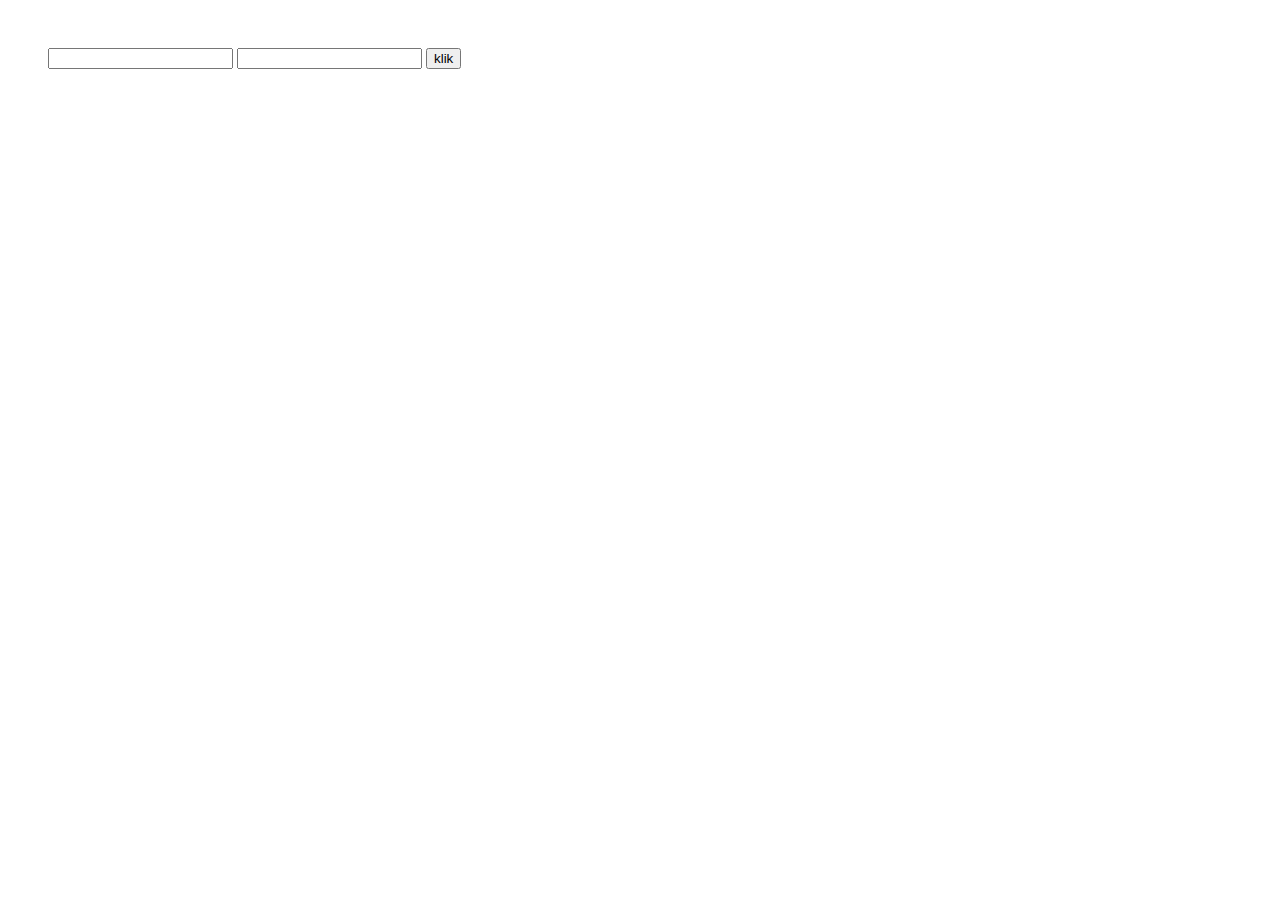
<file: ZadaniaHTML/Inf-03.2024/index.html>
<!DOCTYPE html>
<html lang="en">
<head>
    <meta charset="UTF-8">
    <meta name="viewport" content="width=device-width, initial-scale=1.0">
    <title>Document</title>
    <link rel="stylesheet" href="style.css">
</head>
<body>


        <input type="email"/>
        <input type="password"/>
        <button >klik</button>
</body>
<script src="main.js"></script>
</html>
</file>
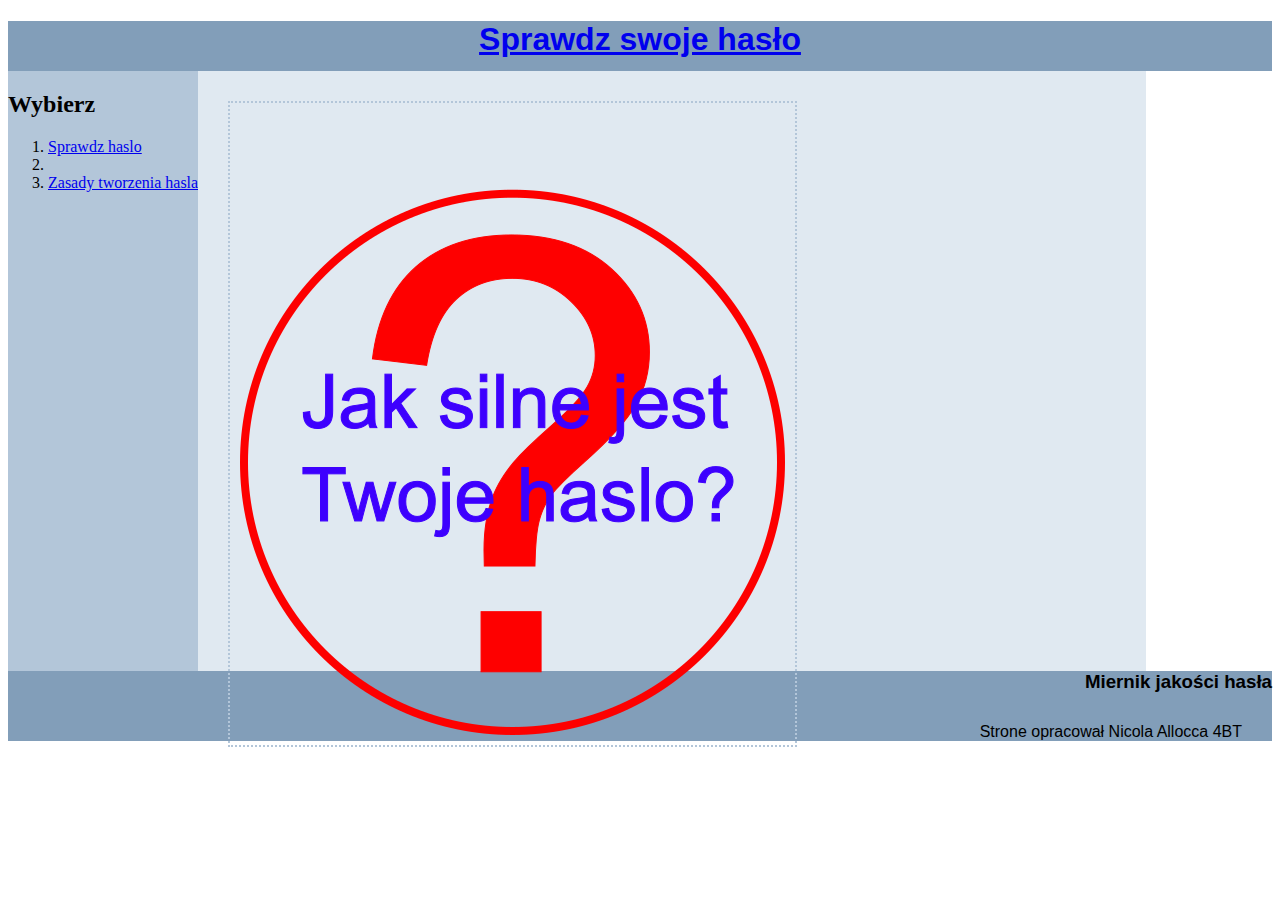
<file: ZadaniaHTML/Zadanie 04 - INF.03 01-16.08/index.html>
<!DOCTYPE html>
<html lang="pl">
<head>
    <meta charset="UTF-8">
    <meta name="viewport" content="width=device-width, initial-scale=1.0">
    <link rel="stylesheet" href="styl.css">
    <title>Miernik jakości hasła</title>
    <script src="script.js"></script>

</head>
<body>
    <section id="baner">
        <h1><a href="index.html"> Sprawdz swoje hasło </a></h1>
    </section>

    <section id="lewy">
        <h2>Wybierz</h2>
        <ol>
            <li><a href="haslo.html">Sprawdz haslo</a><li>
            <li><a href="zasady.html">Zasady tworzenia hasla</a></li>
        </ol>
    </section>



    </section>

    <section id="prawy">
        <img src="haslo.png">
       
        
        
    </section>

    <section id="stopka">
        <h3>Miernik jakości hasła</h3>
        <p>Strone opracował Nicola Allocca 4BT </p>
    </section>
    
</body>
</html>
</file>
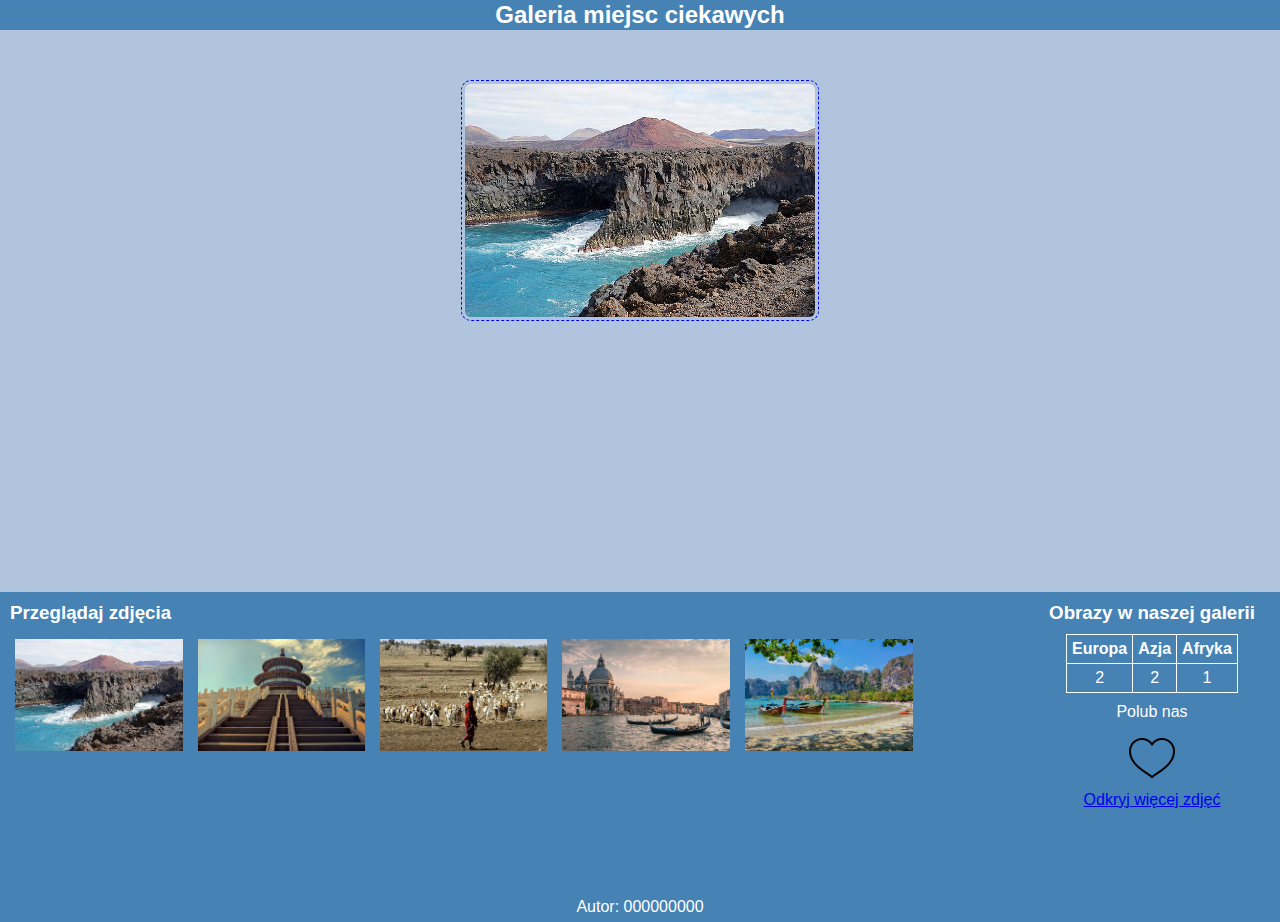
<file: ZadaniaHTML/Egzamin INF 03. 07.01.2022/galeria.html>
<!DOCTYPE html>
<html lang="pl">
<head>
  <meta charset="UTF-8">
  <meta name="viewport" content="width=device-width, initial-scale=1.0">
  <link rel="stylesheet" href="styl7.css">
  <title>Galeria</title>
</head>
<body>
  <header>
    <h2>Galeria miejsc ciekawych</h2>
  </header>

  <main>
    <img src="galeria/lanzarotte.jpg" alt="galeria">
  </main>

  <section class="columns">
    <section class="left">
      <h3>Przeglądaj zdjęcia</h3>
 
      <img src="galeria/lanzarotte.jpg" alt="lanzarotte">
      <img src="galeria/pekin.jpg" alt="pekin">
      <img src="galeria/serengeti.jpg" alt="serengeti">
      <img src="galeria/wenecja.jpg" alt="wenecja">
      <img src="galeria/tajlandia.jpg" alt="tajlandia">
 
    </section>

    <section class="right">
      <h3>Obrazy w naszej galerii</h3>
      <table>
        <tr>
          <th>Europa</th>
          <th>Azja</th>
          <th>Afryka</th>
        </tr>
        <tr>
          <td>2</td>
          <td>2</td>
          <td>1</td>
        </tr>
      </table>
      <p>Polub nas</p>
      <img src="galeria/icon-off.png" alt="ikona">
      <a target="_blank" href="https://pixabay.com">Odkryj więcej zdjęć</a>
    </section>
  </section>


  <footer>
    <p>Autor: 000000000</p>
  </footer>
</body>
<script src="app.js"></script>
</html>
</file>
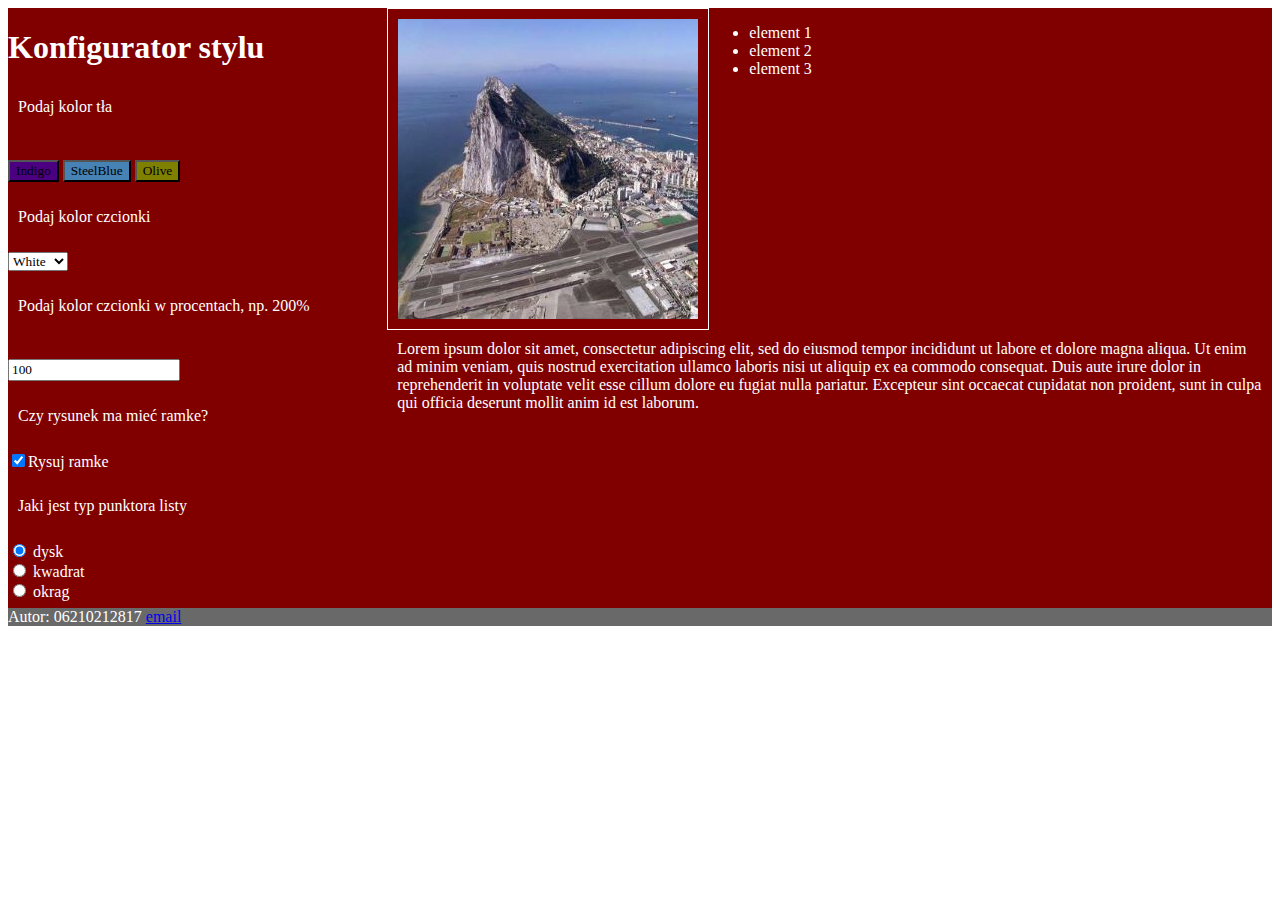
<file: ZadaniaHTML/Egzamin INF.03 EE.09-06-22.01/konfigurator.html>
<!DOCTYPE html>
<html lang="pl">
<head>
    <meta charset="UTF-8">
    <title>Style w JavaScript</title>
    <link rel="stylesheet" href="styl6.css">
    <script src="main.js"></script>
</head>
<body>
    <section id="lewy">
        <h1>Konfigurator stylu</h1>
        <p>Podaj kolor tła</p><br>
        <button type="button" id="indigo" onclick="kolorTla('Indigo')">Indigo</button>
        <button type="button" id="steelBlue" onclick="kolorTla('steelBlue')">SteelBlue</button>
        <button type="button" id="olive" onclick="kolorTla('Olive')">Olive</button>
        <p>Podaj kolor czcionki</p>
        <select name="rozwijana lista" id="kolor" onchange="kolorCzcionki(value)">
        <option value="white">White</option>
        <option value="tan">Tan</option>
        <option value="bisque">Bisque</option>
        <option value="plum">Plum</option>
        </select>
        <p>Podaj kolor czcionki w procentach, np. 200% </p><br>
        <input type="number" id="rozmiar" value="100" onblur="rozmiarCzcionki(value)">
        <p>Czy rysunek ma mieć ramke?</p>
        <label>
            <input type="checkbox" id="ramka" checked onchange="ramka()">Rysuj ramke
        </label>
        <p>Jaki jest typ punktora listy</p>
            <input type="radio" name="punktor" id="dysk" checked onchange="znaczek('disc')">
            <label for="dysk">dysk</label><br>

            <input type="radio" name="punktor" id="kwadrat" onchange="znaczek('square')" >
            <label for="kwadrat">kwadrat</label><br>

            <input type="radio" name="punktor" id="okrag" onchange="znaczek('circle')">
            <label for="okrag">okrag</label><br>


    </section>




    <section id="prawy">
    <img src="gibraltar.jpg" alt="Gibraltar" id="obraz">
    <ul id="lista">
    <li>element 1</li>
    <li>element 2</li>
    <li>element 3</li>
    </ul>
    <p>Lorem ipsum dolor sit amet, consectetur adipiscing elit, sed do eiusmod tempor incididunt ut labore et dolore magna aliqua. Ut enim ad minim veniam, quis nostrud exercitation ullamco laboris nisi ut aliquip ex ea commodo consequat. Duis aute irure dolor in reprehenderit in voluptate velit esse cillum dolore eu fugiat nulla pariatur. Excepteur sint occaecat cupidatat non proident, sunt in culpa qui officia deserunt mollit anim id est laborum. </p>




    </section>


    <footer id="stopka">
Autor: 06210212817 <a href="mailto:">email</a>
    </footer>
   

</body>
</html>
</file>
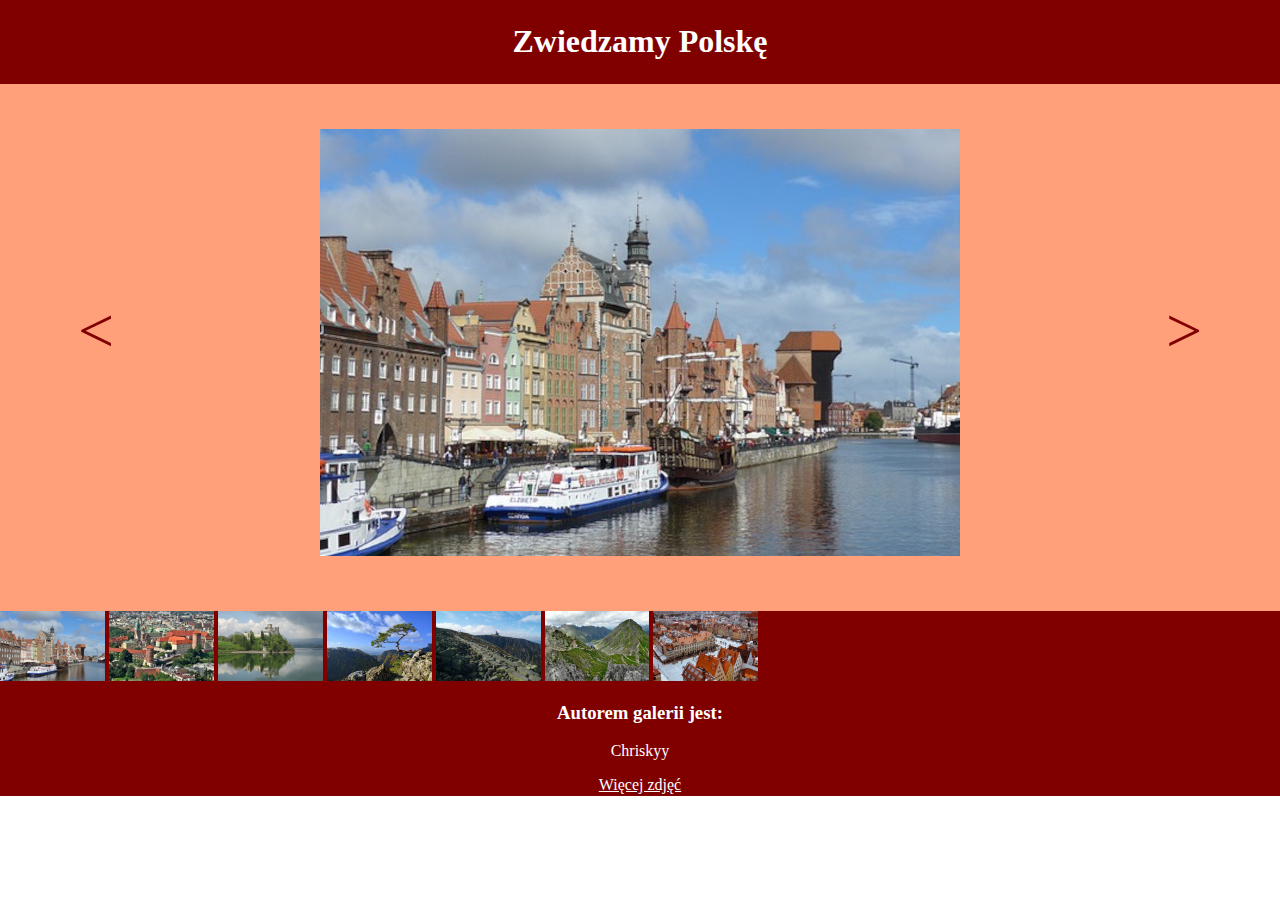
<file: ZadaniaHTML/Egzamin js 03/galeria.html>
<!DOCTYPE html>
<html lang="pl">

<head>
    <meta charset="UTF-8">
    <title>Biuro turystyczne</title>
    <link rel="stylesheet" href="styl.css">
</head>

<body>
    <header>
        <h1>Zwiedzamy Polskę</h1>
    </header>
    <main>
        <section id="lewy">
            <button onclick="poprzednieZdjecie()">&lt;</button>
        </section>
        <section id="srodkowy">
            <img src="1.jpg" alt="Aktywne zdjęcie" id="aktywne_zdjecie">
        </section>
        <section id="prawy">
            <button onclick="nastepneZdjecie()">&gt;</button>
        </section>
        <section id="miniatury">
            <img src="1.jpg" alt="Gdańsk">
            <img src="2.jpg" alt="Kraków">
            <img src="3.jpg" alt="Niedzica">
            <img src="4.jpg" alt="Pieniny">
            <img src="5.jpg" alt="Szklarska Poręba">
            <img src="6.jpg" alt="Tatry">
            <img src="7.jpg" alt="Wrocław">
        </section>
    </main>
    <footer>
        <h3>Autorem galerii jest:</h3>
        <p>Chriskyy</p>
        <a href="http://pixabay.com" target="_blank">Więcej zdjęć</a>
    </footer>
    <script src="main.js"></script>
</body>

</html>
</file>
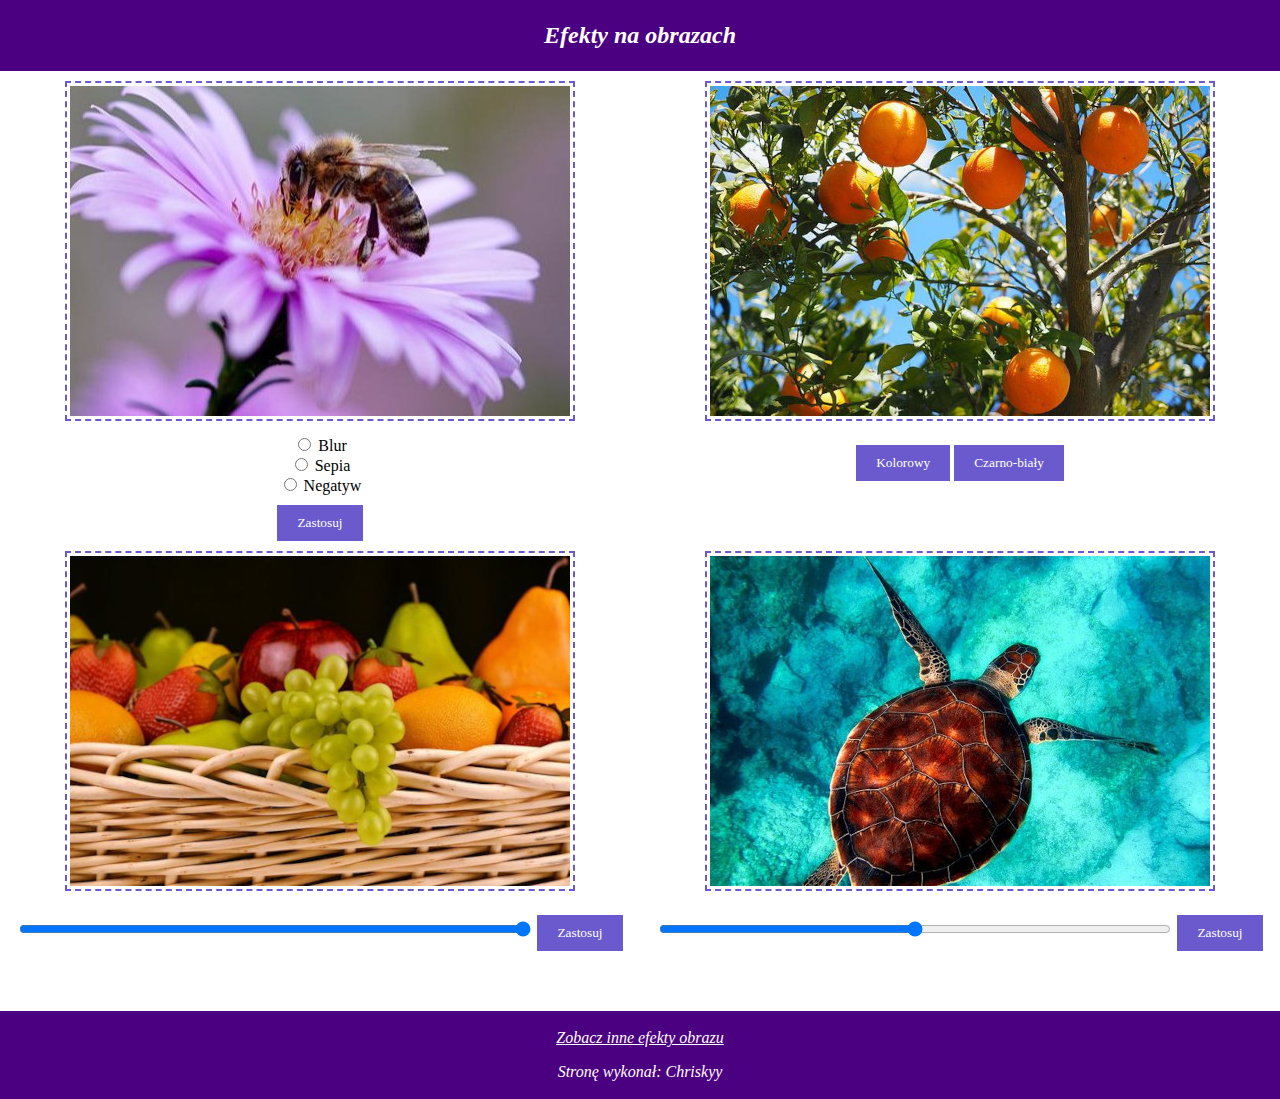
<file: ZadaniaHTML/Egzamin js 04/obrazki.html>
<!DOCTYPE html>
<html lang="pl">

<head>
    <meta charset="UTF-8">
    <title>Efekty obrazu</title>
    <link rel="stylesheet" href="styl.css">
</head>

<body>
    <header>
        <h2>Efekty na obrazach</h2>
    </header>
    <main>
        <section>
            <img src="pszczola.jpg" alt="pszczoła na fioletowym kwiatku" id="pszczola">
            <form>
                <label>
                    <input type="radio" name="efekt" value="blur(6px)"> Blur
                </label>
                <br>
                <label>
                    <input type="radio" name="efekt" value="sepia(100%)"> Sepia
                </label>
                <br>
                <label>
                    <input type="radio" name="efekt" value="invert(100%)"> Negatyw
                </label>
                <br>
                <button type="button" onclick="zastosujEfekt()">Zastosuj</button>
            </form>
        </section>
        <section>
            <img src="pomarancza.jpg" alt="drzewo pomarańczy" id="pomarancza">
            <br>
            <button type="button" onclick="kolor()">Kolorowy</button>
            <button type="button" onclick="czarnoBialy()">Czarno-biały</button>
        </section>
        <section>
            <img src="owoce.jpg" alt="Kosz pełen owoców" id="owoce">
            <br>
            <input id="przezroczystosc" type="range" min="0" max="100" value="100">
            <button type="button" onclick="zastosujPrzezroczystosc()">Zastosuj</button>
        </section>
        <section>
            <img src="zolw.jpg" alt="Żółw w wodzie" id="zolw">
            <br>
            <input id="jasnosc" type="range" min="0" max="250">
            <button type="button" onclick="zastosujJasnosc()">Zastosuj</button>
        </section>
    </main>
    <footer>
        <p><a href="http://www.css.com/" target="_blank">Zobacz inne efekty obrazu</a></p>
        <p>Stronę wykonał: Chriskyy</p>
    </footer>
    <script src="main.js"></script>
</body>

</html>
</file>
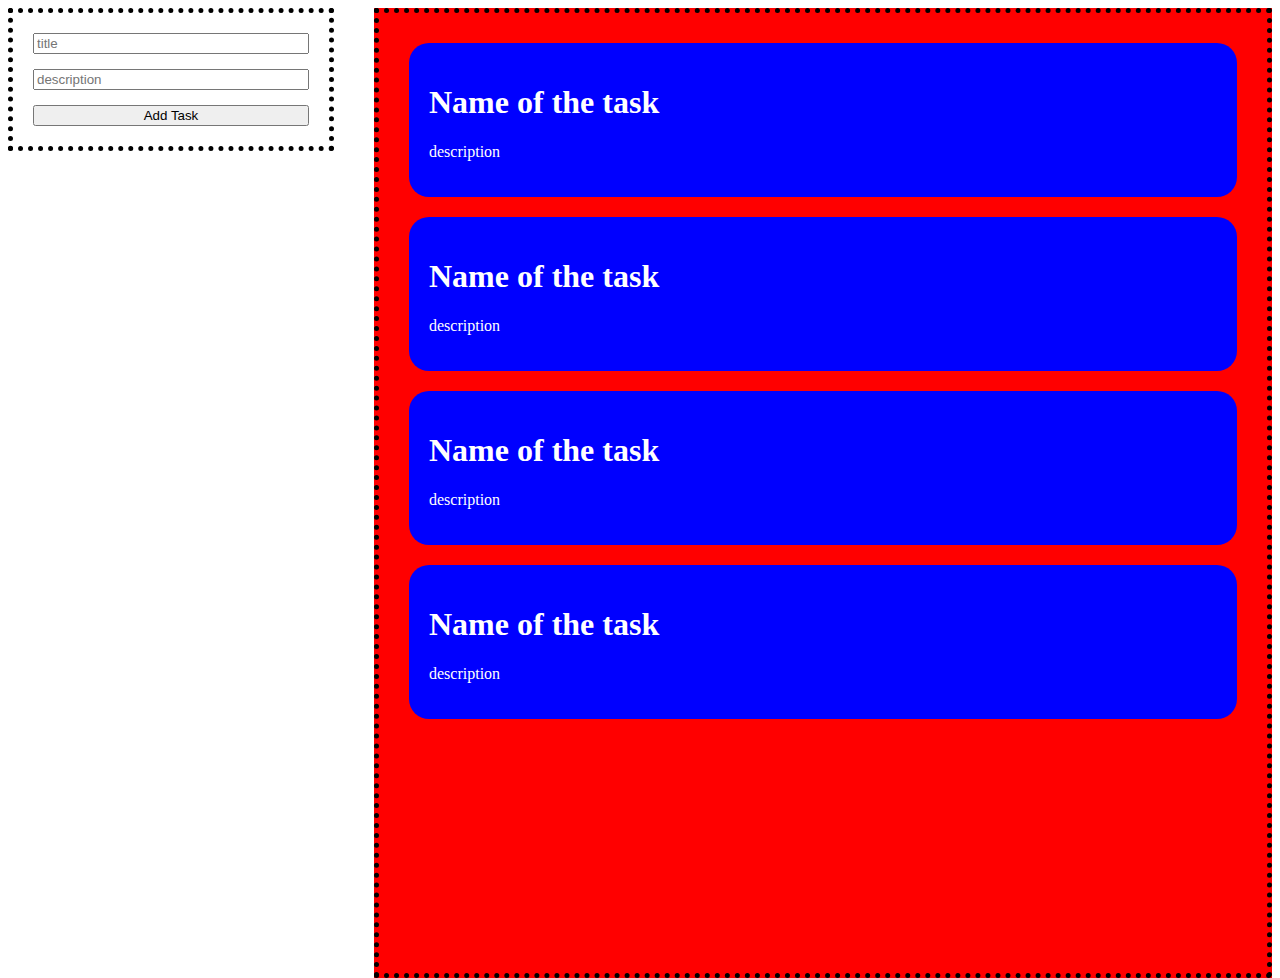
<file: ZadaniaHTML/inf-03.05.11.2024/todolist.html>
<!DOCTYPE html>
<html lang="en">
<head>
    <meta charset="UTF-8">
    <meta name="viewport" content="width=device-width, initial-scale=1.0">
    <link rel="stylesheet" href="style2.css">
    <title>Document</title>


</head>
<body>
    <div class = "main">
        <div class ="form-wrapper">
            <form>

            <input placeholder="title" name="title" type="test"/>
            <input placeholder="description" name="description" type="test"/>
            <button type="submit">Add Task</button>

            </form>
        </div>

        <div class="todo-list">
            <div class="task">
                <h1>Name of the task</h1>
                <p>description</p>
            </div>

                <div class="task">
                    <h1>Name of the task</h1>
                    <p>description</p>
                </div>




                <div class="task">
                    <h1>Name of the task</h1>
                    <p>description</p>
                </div>

        


                <div class="task">
                    <h1>Name of the task</h1>
                    <p>description</p>
                </div>



        </div>
    </div>


</body>
<script src="script.js"></script>
</html>
</file>
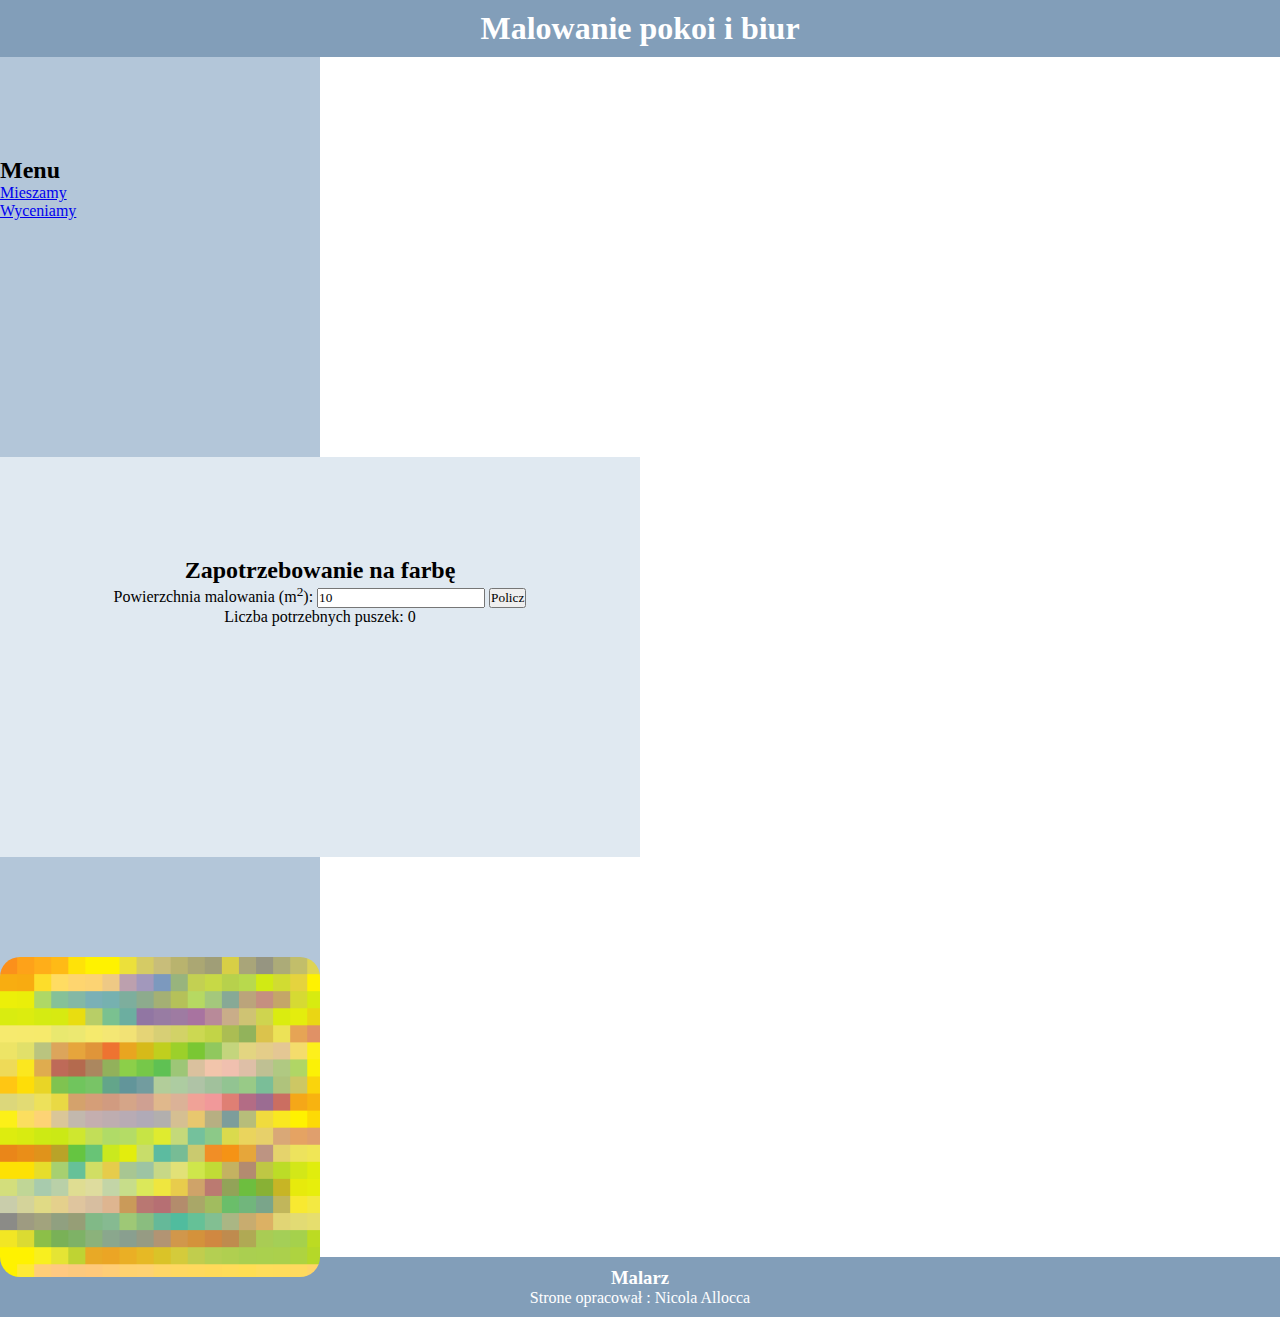
<file: ZadaniaHTML/Zadanie .js - inf03_2023_01_01/cena.html>
<!DOCTYPE html>
<html lang="pl">
<head>
    <meta charset="UTF-8">
    <meta name="viewport" content="width=device-width, initial-scale=1.0">
    <title>malarz</title>
    <link rel="stylesheet" href="styl_1.css">


</head>
<body>
    <header><h1>Malowanie pokoi i biur</h1></header>
<div class="main">
    <section class="lewy">
        <h2>Menu</h2>
        <ul>
            <li><a href="mieszamy.html">Mieszamy</a></li>
            <li><a href="cena.html">Wyceniamy</a></li>
        </ul>
        
    </section>

    <section class="dolny"></section>

    <section class="srodkowy">
        <h2>Zapotrzebowanie na farbę</h2>
        <label for="powierzchnia">Powierzchnia malowania (m<sup>2</sup>): </label>
        <input type="number" id="powierzchnia" value="10" min="0">
        <button onclick="obliczPuszki()">Policz</button>

        <p id="wynik">Liczba potrzebnych puszek: 0</p>
        <script src="skrypt.js"></script>

    </section>
    <section class="prawy">
        <img src="obraz.png" alt="Próbki farb">
    </section>
</div>
<footer><h3>Malarz</h3><p>Strone opracował : Nicola Allocca</p></footer>
</body>



   
</html>
</file>
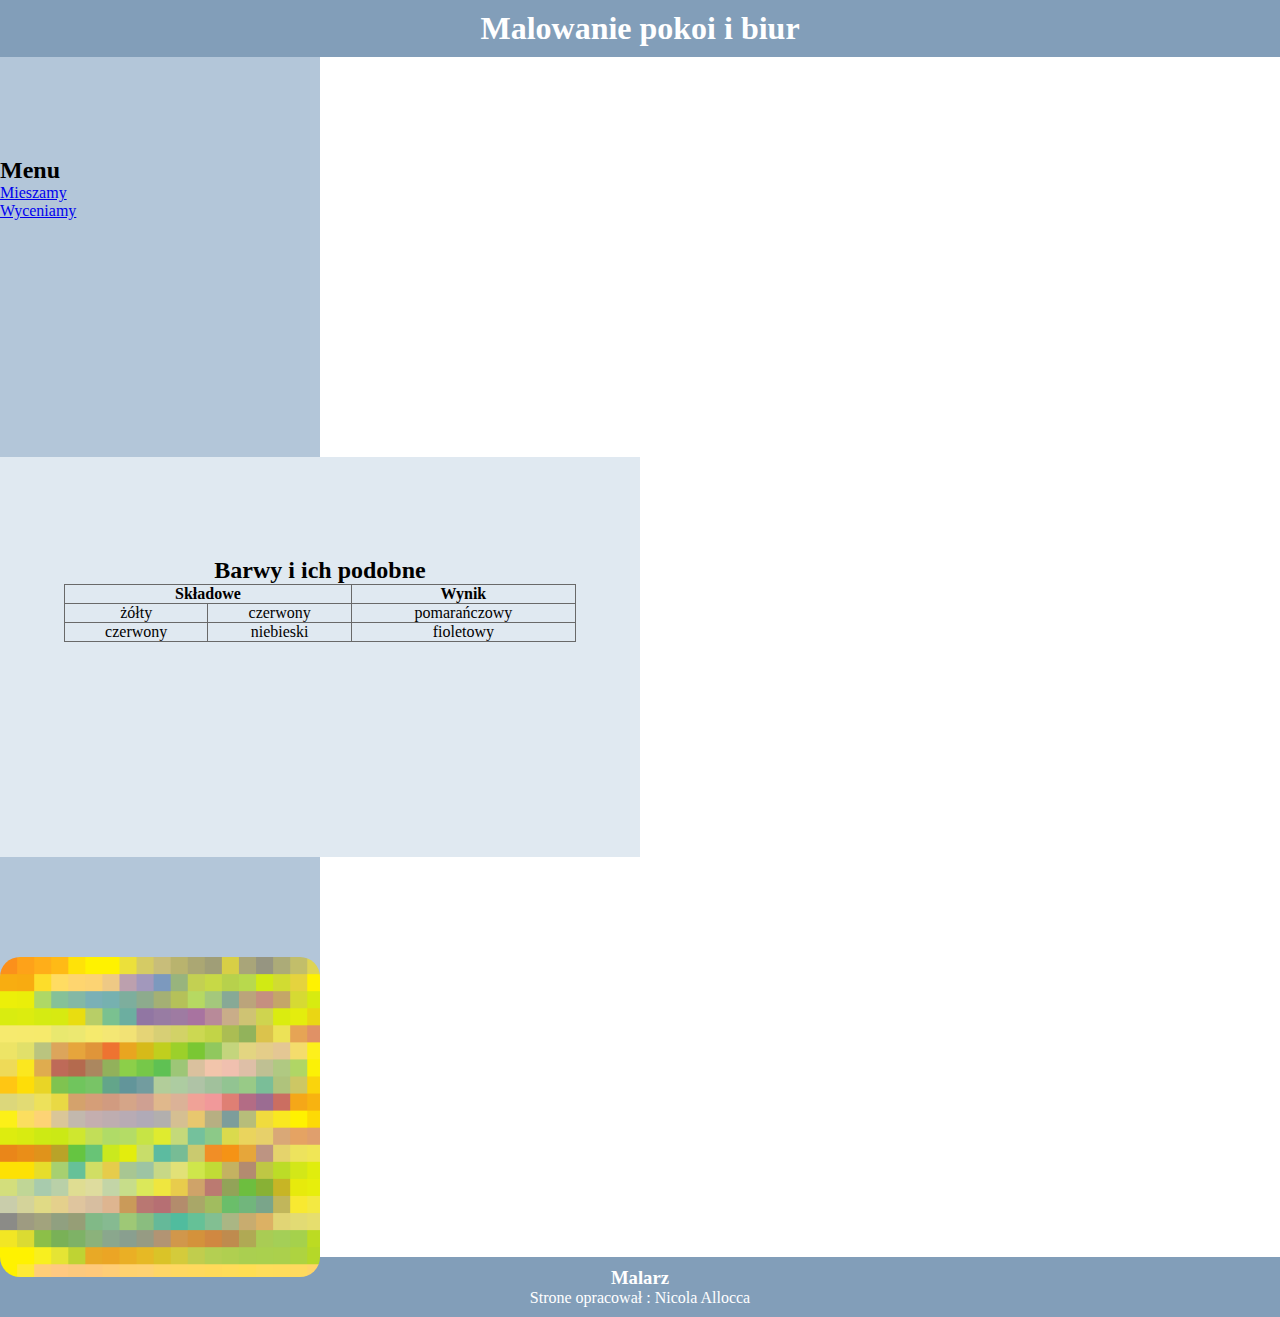
<file: ZadaniaHTML/Zadanie .js - inf03_2023_01_01/mieszamy.html>
<!DOCTYPE html>
<html lang="pl">
<head>
    <meta charset="UTF-8">
    <meta name="viewport" content="width=device-width, initial-scale=1.0">
    <title>malarz</title>
    <link rel="stylesheet" href="styl_1.css">


</head>
<body>
    <header><h1>Malowanie pokoi i biur</h1></header>
<div class="main">
    <section class="lewy">
        <h2>Menu</h2>
        <ul>
            <li><a href="mieszamy.html">Mieszamy</a></li>
            <li><a href="cena.html">Wyceniamy</a></li>
        </ul>
    </section>

    <section class="dolny"></section>

    <section class="srodkowy">
        <h2>Barwy i ich podobne</h2>
        <table>
            <tr>
                <th colspan="2">Składowe</th>
                <th>Wynik</th>
            </tr>
            <tr>
                <td>żółty</td>
                <td>czerwony</td>
                <td>pomarańczowy</td>
            </tr>
            <tr>
                <td>czerwony</td>
                <td>niebieski</td>
                <td>fioletowy</td>
            </tr>
        </table>

    </section>
    <section class="prawy">
        <img src="obraz.png" alt="Próbki farb">
    </section>
</div>
<footer><h3>Malarz</h3><p>Strone opracował : Nicola Allocca</p></footer>
</body>


</html>
</file>
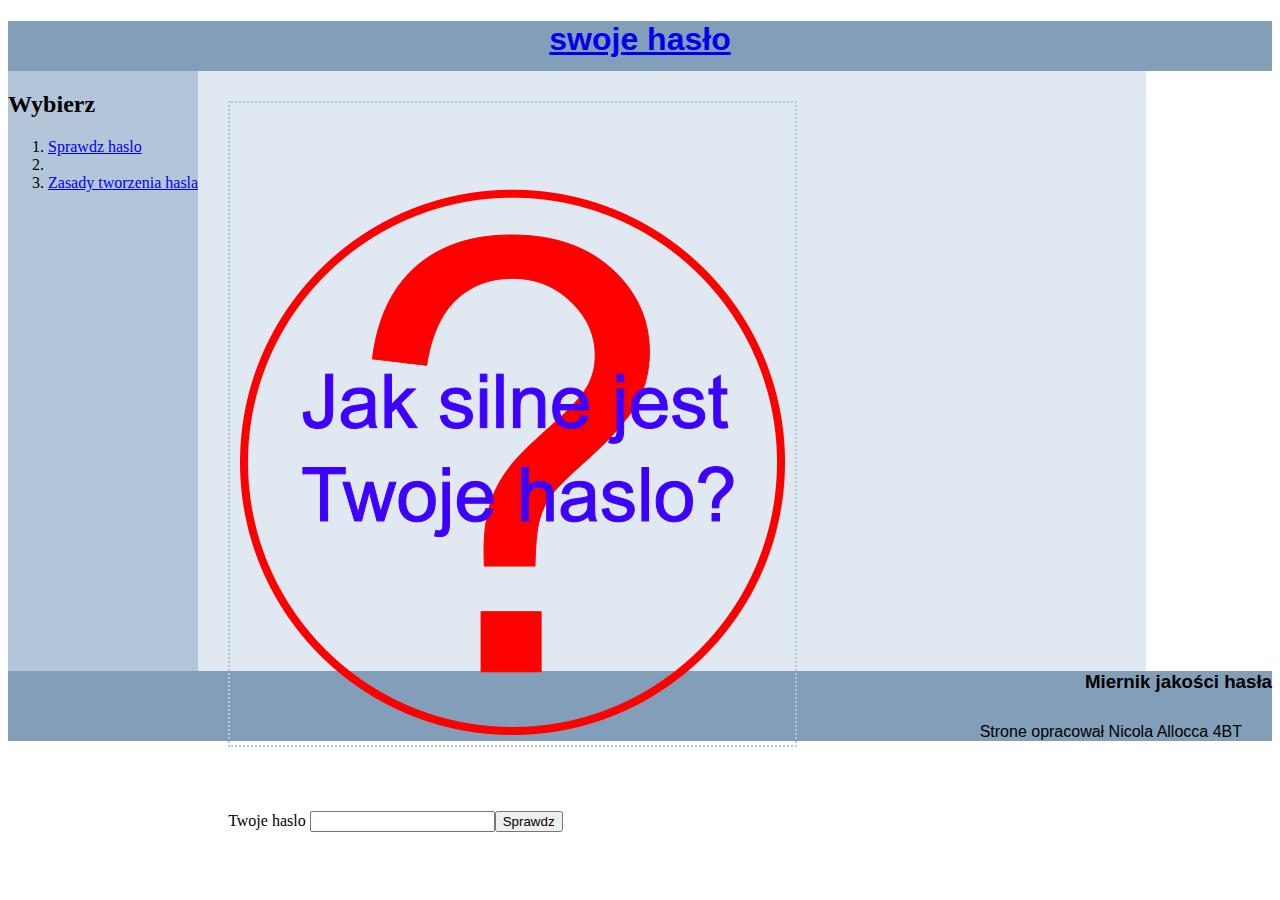
<file: ZadaniaHTML/Zadanie 04 - INF.03 01-16.08/haslo.html>
<!DOCTYPE html>
<html lang="pl">
<head>
    <meta charset="UTF-8">
    <meta name="viewport" content="width=device-width, initial-scale=1.0">
    <link rel="stylesheet" href="styl.css">
    <script src="script.js"></script>
    <title>Miernik jakości hasła</title>
    

</head>
<body>
    <section id="baner">
        <h1><a href="index.html"> swoje hasło </a></h1>
    </section>

    <section id="lewy">
        <h2>Wybierz</h2>
        <ol>
            <li><a href="haslo.html" > Sprawdz haslo</a><li>
            <li><a href="zasady.html" > Zasady tworzenia hasla</a></li>

        </ol>
    </section>



    </section>

    <section id="prawy">
        <img src="haslo.png">
        <p>Twoje haslo <input type="password" id="haslo"><button type="button">Sprawdz</button> </p>
        <p id="wynik"></p>
        
        
    </section>

    <section id="stopka">
        <h3>Miernik jakości hasła</h3>
        <p>Strone opracował Nicola Allocca 4BT </p>
    </section>
    
</body>
</html>
</file>
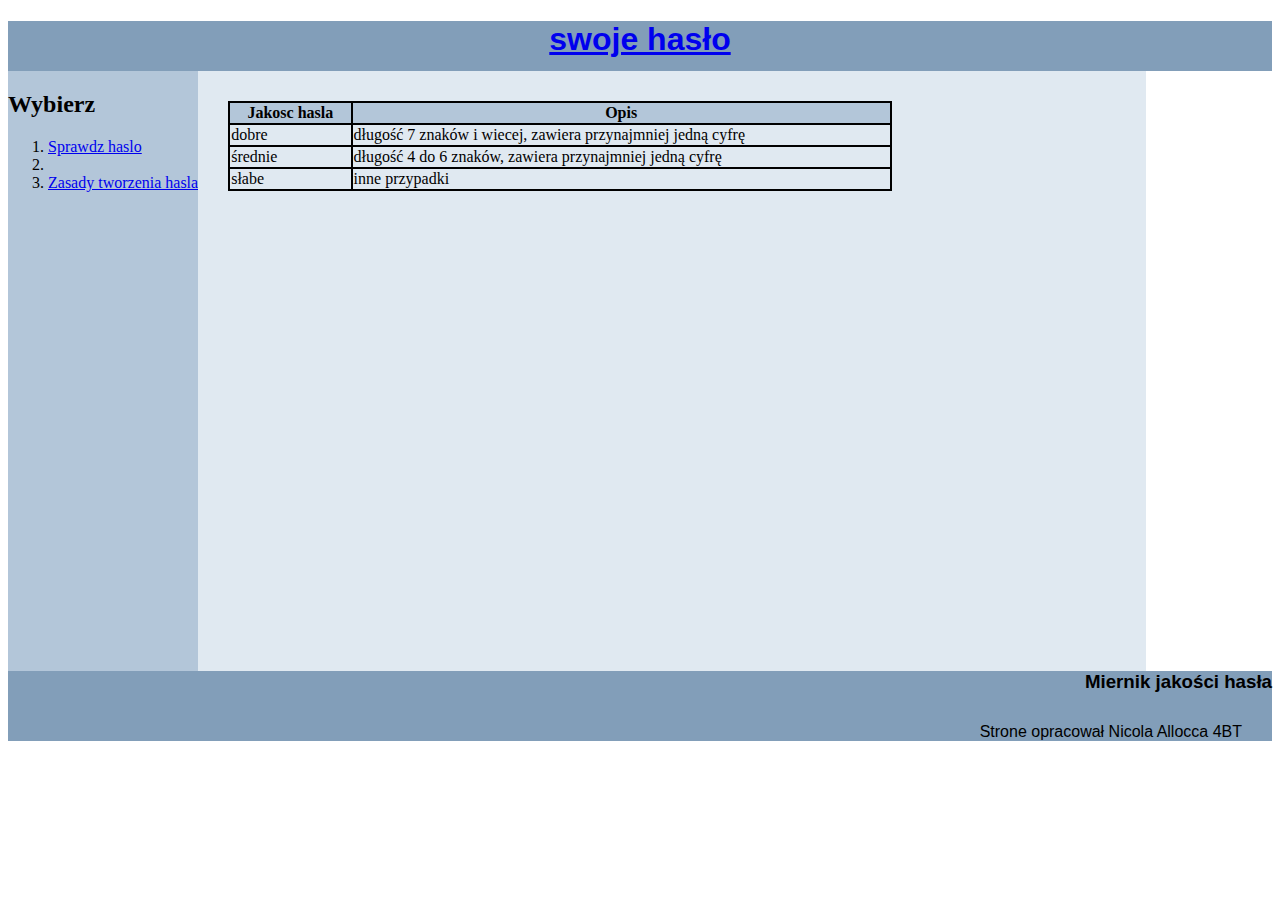
<file: ZadaniaHTML/Zadanie 04 - INF.03 01-16.08/zasady.html>
<!DOCTYPE html>
<html lang="pl">
<head>
    <meta charset="UTF-8">
    <meta name="viewport" content="width=device-width, initial-scale=1.0">
    <link rel="stylesheet" href="styl.css">
    <title>Miernik jakości hasła</title>
    <script src="script.js"></script>

</head>
<body>
    <section id="baner">
        <h1><a href="index.html"> swoje hasło </a></h1>
    </section>

    <section id="lewy">
        <h2>Wybierz</h2>
        <ol>
            <li><a href="haslo.html" > Sprawdz haslo</a><li>
            <li><a href="zasady.html" > Zasady tworzenia hasla</a></li>

        </ol>
    </section>



    </section>

    <section id="prawy">
       <table>
        <tr>
            <th>Jakosc hasla</th><th>Opis</th>
        </tr>
        <tr><td>dobre</td><td>długość 7 znaków i wiecej, zawiera przynajmniej jedną cyfrę</td></tr>
        <tr><td>średnie</td><td>długość 4 do 6 znaków, zawiera przynajmniej jedną cyfrę</td></tr>
        <tr><td>słabe</td><td>inne przypadki</td></tr>
       </table>
        
    </section>

    <section id="stopka">
        <h3>Miernik jakości hasła</h3>
        <p>Strone opracował Nicola Allocca 4BT </p>
    </section>
    
</body>
</html>
</file>
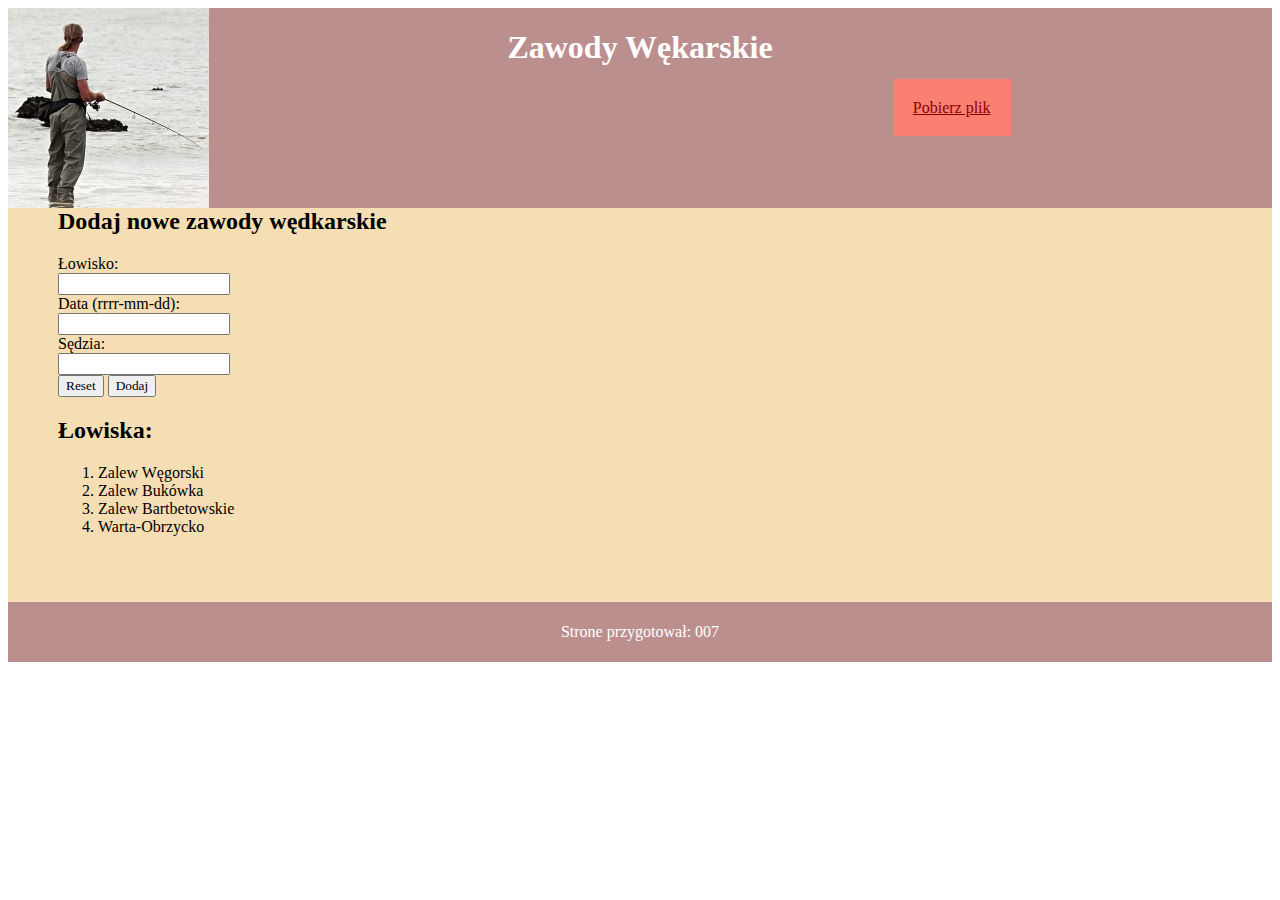
<file: ZadaniaHTML/Nicola_allocca/egzamin01/zawody.html>
<!DOCTYPE html>
<html lang="pl">
<head>
    <meta charset="UTF-8">
    <meta name="viewport" content="width=device-width, initial-scale=1.0">
    <link rel="stylesheet" href="styl5.css">
    <title>Wędkowanie - moje hobby</title>
    
</head>
<body>
    <header>
        <section id="lewy">
            <img src="zawody.jpg" alt="">
        </section>
        <section id="srodkowy">
            <h1>Zawody Wękarskie</h1>
        </section>
        <section id="prawy">
            <a href="kwerendy.txt">Pobierz plik</a>
        </section>

    </header>
    <main>
        <h2>Dodaj nowe zawody wędkarskie</h2>
        <form action="zgloszenie.php" method="post">
            Łowisko: <br>
            <input type="number" name="lowisko"><br>
            Data (rrrr-mm-dd): <br>
            <input type="text" name="data"> <br>
            Sędzia: <br>
            <input type="text" name="sedzia"> <br>
            <button type="reset">Reset</button>
            <button type="submit">Dodaj</button>
        </form>
        <h2>Łowiska:</h2>

        <ol>
            <li>Zalew Węgorski</li>
            <li>Zalew Bukówka </li>
            <li>Zalew Bartbetowskie</li>
            <li>Warta-Obrzycko</li>
        </ol>
    </main>
    <footer>
        <p>Strone przygotował: 007</p>
    </footer>
    
</body>
</html>
</file>
<file: ZadaniaHTML/Inf-03.2024/style.css>
body,html {
    height: 100px;
    padding: 20px;
}

div {
    width: 100%;
    height: 100%;
    display: flex;
    gap: 20px;
    justify-content: center;

    margin: 10px;
}

section {
    border: 2px solid black;
    height: 300px;
    display: flex;
    padding: 10px;
}
</file>
<file: ZadaniaHTML/Zadanie 04 - INF.03 01-16.08/styl.css>
#baner {
    background-color: #829EB9;
    height: 50px;
    font-family: Arial;
    text-align: center;

}

#lewy {
    background-color: #B3C6D9;
    height: 600px;
    float: left;

}

#prawy {
    background-color: #E0E9F1;
    height: 600px;
    width: 75%;
    float: left;

}

#stopka {
    background-color: #829EB9;
    font-family: Arial;
    text-align: right;
    clear: both;
}

img {
    margin: 30px;
    padding: 10px;
    border: #B3C6D9 dotted 2px;
}

table {
    margin: 30px;
    border: 2px solid;
    width: 70%;
    border-collapse: collapse;
}

td, th {
    border: 2px solid;
}
th {
    background-color: #B3C6D9;
}

tr:hover {
    color: white;
    background-color: blue;
}

p {
    margin: 30px;
}
</file>
<file: ZadaniaHTML/Egzamin INF 03. 07.01.2022/styl7.css>
* {
    margin: 0;
    padding: 0;
    box-sizing: border-box;
    font-family: Helvetica, sans-serif;
  }
  
  body {
    width: 100vw;
    height: 100vh;
  }
  

  header, footer {
    background-color: rgb(70, 130, 180);
    color: white;
    height: 30px;
    text-align: center;
    display: flex;
    align-items: center;
    justify-content: center;
  }
  
  
  main {
    height: 62.4vh;
    background-color: rgb(176, 196, 222);
    padding: 50px;
    text-align: center;
  }
  
  main img {
    padding: 3px;
    border: 1px dashed blue;
    border-radius: 10px;
  }
  

  .columns {
    display: flex;
  }
  

  .left {
    background-color: rgb(70, 130, 180);
    color: white;
    height: 300px;
    width: 80%;
    padding: 10px;
  }
  
  .left h3 {
    margin-bottom: 10px;
  }
  
  .left img {
    height: 40%;  
    margin: 5px;
  }
  
  .left img:hover {
    border: 1px solid white;
  }
  

  .right {
    background-color: rgb(70, 130, 180);
    color: white;
    height: 300px;
    width: 20%;
    padding: 10px;
    text-align: center;
  }
  
  .right h3 {
    margin-bottom: 10px;
  }
  
  .right table {
    margin: 0 auto;
    border-collapse: collapse;
  }
  
  .right th, 
  .right td {
    padding: 5px;
    border: 1px solid white;
  }
  
  .right p {
    margin-top: 10px;
  }
  
  .right img {
    display: block;
    margin: 10px auto;
  }
</file>
<file: ZadaniaHTML/Egzamin INF.03 EE.09-06-22.01/styl6.css>
*{
    font-family: Georgia, 'Times New Roman', Times, serif;
}

#lewy {
    background-color: maroon;
    color: white;
    height: 600px;
    width: 30%;
    float: left;

}


#prawy{
    background-color: maroon;
    color: white;
    height: 600px;
    width: 70%;
    overflow: auto;
    float: left;

}

footer{
    background-color: dimgray;
    color: white;
    clear: both;
}

#prawy img, ul{
    float: left;
}

#prawy p{
    clear: both;
}

p{
    padding: 10px;
}

img{
    padding: 10px;
    border: 1px solid white; 
}

#indigo {
    background: indigo;
}


#steelBlue {
    background: steelblue;
}

#olive{
    background: olive;
}
</file>
<file: ZadaniaHTML/Egzamin js 03/styl.css>
* {
    font-family: Georgia;
    color: white;
}

body {
    display: flex;
    flex-direction: column;
    margin: 0;
}

header,
footer {
    background-color: Maroon;
    text-align: center;
    padding: 2px;
}

#lewy,
#srodkowy,
#prawy {
    background-color: lightsalmon;
    height: 527px;
    float: left;
}

#lewy,
#prawy {
    width: 15%;
}

#srodkowy {
    width: 70%;
}

#miniatury {
    background-color: Maroon;
    height: 70px;
    clear: both;
}

#miniatury img {
    height: 70px;
    animation: przesuwanie 4s ease-in-out;
}

button {
    background-color: LightSalmon;
    color: Maroon;
    border: none;
    font-size: 400%;
    display: block;
    margin: auto;
    padding-top: 210px;
}

#aktywne_zdjecie {
    display: block;
    margin: auto;
    padding-top: 45px;
}

#aktywne_zdjecie:hover {
    animation: powiekszenie 5s ease-in-out;
}

@keyframes przesuwanie {
    from {
        padding-left: 50px;
    }

    to {
        padding-left: 0;
    }
}

@keyframes powiekszenie {
    from {
        transform: scale(1);
    }

    to {
        transform: scale(1.2);
    }
}
</file>
<file: ZadaniaHTML/Egzamin js 04/styl.css>
* {
    font-family: Century, serif;
    text-align: center;
}

body {
    display: flex;
    flex-direction: column;
    margin: 0;
}

header,
footer {
    background-color: Indigo;
    color: white;
    font-style: italic;
    padding: 2px;
}

main {
    display: flex;
    flex-wrap: wrap;
}

section {
    width: 50%;
    height: 470px;
}

img {
    padding: 3px;
    margin: 10px;
    border: 2px dashed SlateBlue;
}

a {
    color: white;
}

button {
    background-color: SlateBlue;
    color: white;
    border: none;
    padding: 10px 20px;
    margin-top: 10px;
}

button:hover {
    background-color: Indigo;
}

input[type="range"] {
    width: 80%;
}
</file>
<file: ZadaniaHTML/inf-03.05.11.2024/style2.css>
body,html{ 
    height: 100vh;

}


.main{
    width: 100%;
    height: 100%;
    display: flex;
    gap: 40px;
    justify-content: center;
}


.todo-list{
    gap: 20px;
    padding: 30px;
    border: 5px dotted black;
    width: 75%;
    height: 100%;
    display: flex;
    flex-direction: column;
    background-color: red;
}

.task{

    color: white;
    padding: 20px;
    border-radius: 20px ;
    background-color: blue;

}


.form-wrapper{
    width: 25%;
    height: fit-content;
    padding: 20px;
    display: flex;
    flex-direction: column;
    border: 5px dotted black;
}

form {
    display: flex;
    justify-content: center;
    gap: 15px;
    flex-direction: column;
}
</file>
<file: ZadaniaHTML/Zadanie .js - inf03_2023_01_01/styl_1.css>
* {
    font-family: Cambria;
    margin: 0;
    padding: 0;
    box-sizing: border-box;
}

header, footer{
    background-color: #829EB9;
    color: white;
    text-align: center;
    padding: 10px;
    
}

.lewy, .prawy{
    background-color: #B3C6D9;
    height: 400px;
    width: 25%;
    padding-top: 100px;

}

.srodkowy{
    background-color: #E0E9F1;
    height: 400PX;
    width: 50%;
    text-align: center;
    padding-top: 100px;

}

table {
    border: 1px solid DimGray;  
    width: 80%;                 
    margin: auto;               
    border-collapse: collapse;  
}

td, th{
    border: 1px solid DimGray; 
    
}

td:hover {
    background-color: SteelBlue; 
    color: white;
}

img {
    width: 100%; 
    border-radius: 20px; 
}
</file>
<file: ZadaniaHTML/Nicola_allocca/egzamin01/styl5.css>
* {
    font-family: Tahoma;

}

#lewy , #prawy{
    background-color: RosyBrown;
    color: white;
    width: 30%;
    height: 200px;
    float: left;
}

#srodkowy {
    background-color: RosyBrown;
    color: white;
    width: 40%;
    height: 200px;
    text-align: center;
    float: left;
}



main{
    background-color: Wheat;
    padding: 50px;
}

footer{
    background-color: RosyBrown;
    color: white;
    padding: 5px;
    text-align: center;
}

a {
    border: 2px darkred;
    background-color: salmon;
    color: darkred;
    padding: 20px;
    line-height: 200px;
}
</file>
